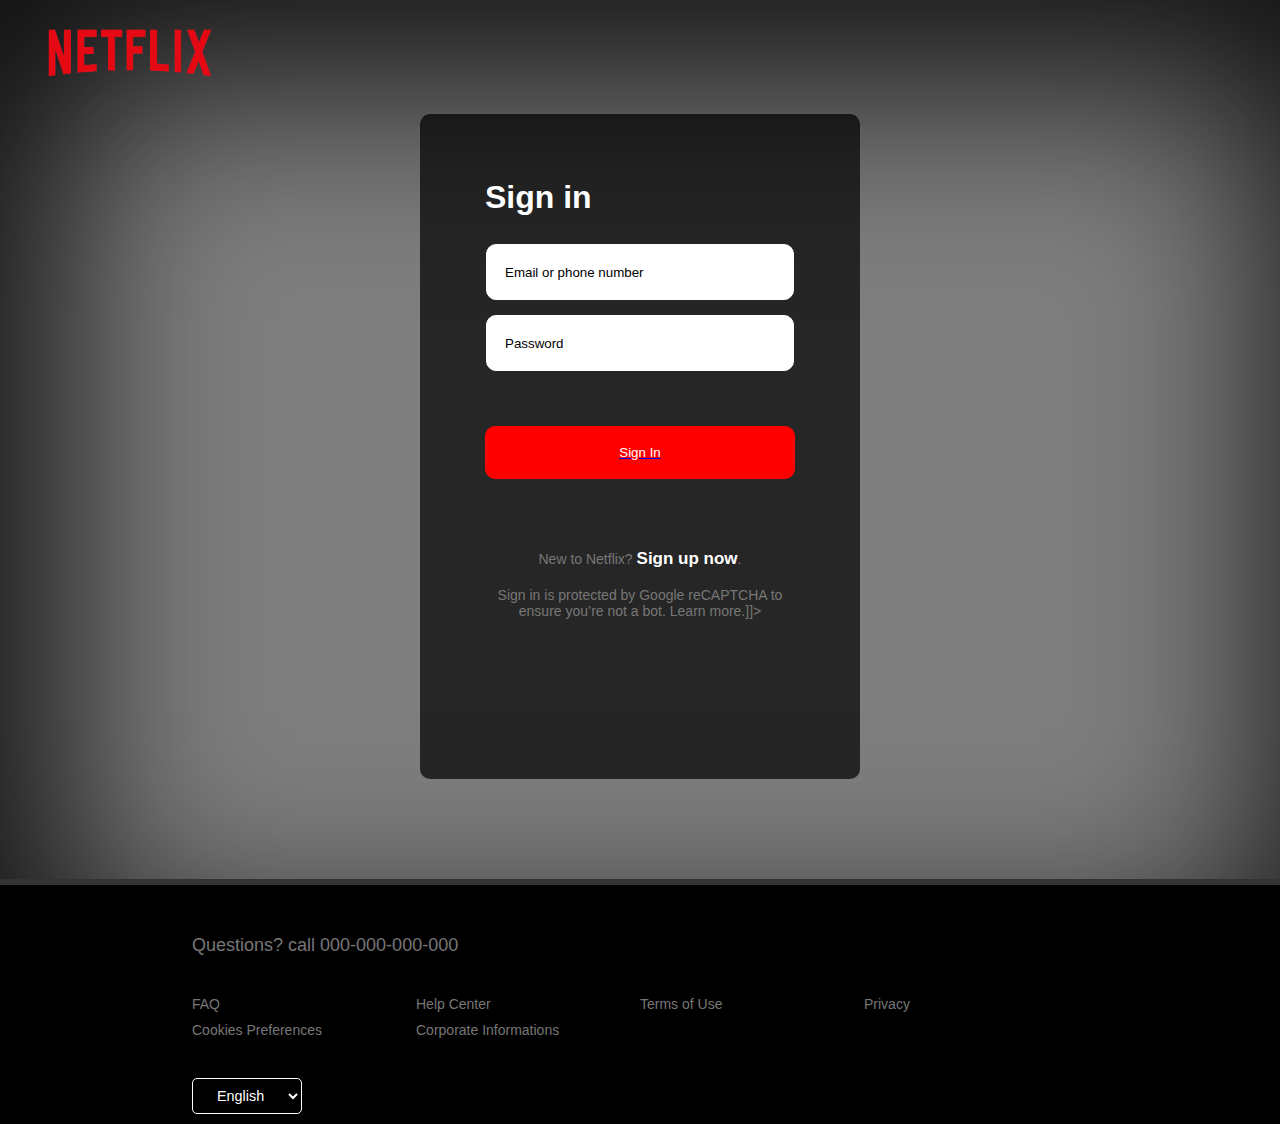
<file: signin.html>
<!DOCTYPE html>
<html lang="en">
<head>
    <meta charset="UTF-8">
    <meta name="viewport" content="width=device-width, initial-scale=1.0">
    <title>Sign In Page</title>
    <link rel="stylesheet" href="./signin.css">
    <link rel="preconnect" href="https://fonts.googleapis.com">
    <link rel="preconnect" href="https://fonts.gstatic.com" crossorigin>
    <link href="https://fonts.googleapis.com/css2?family=Oswald&display=swap" rel="stylesheet">
</head>
<body>
    <div class="contain">
        <div class="home">
           <div class="img1"> <img src="./pics/580b57fcd9996e24bc43c529-removebg-preview.png" alt="" srcset=""></div>
        
         <div class="boxx">
           <div id="boxin">
                <h1>Sign in</h1>
                <div>
                    <label><input id="eml" type="email" placeholder="Email or phone number"></label>
                </div>
                <div> 
                <label><input id="pswrd" type="password" placeholder="Password"></label>
                </div>
                <div>
                   <a href="./home.html" id="sibtnn"> <button id="sibtn">Sign In</button></a>
                </div>
                <div id="sin">
                    <p>New to Netflix? <span>Sign up now</span>.</p>
                    <br>
                    <p> Sign in is protected by Google reCAPTCHA to ensure you’re not a bot. <![CDATA[<b>Learn more.</b>]]></p>
                </div>
           </div>
        </div>
        <div class="footer">
            <h2>Questions? call 000-000-000-000</h2>
            <div class="row">
                <div class="col">
                    <a href="#">FAQ</a>
                    <a href="#">Cookies Preferences</a>

                </div>
                <div class="col">
                    <a href="#">Help Center </a>
                    <a href="#">Corporate Informations</a>

                </div>
                <div class="col">
                    <a href="#">Terms of Use</a>
                    

                </div>
                <div class="col">
                    <a href="#">Privacy</a>
                    
                </div>
            </div>


 <select id="search_bar">
            <option value="">English</option>
            <option value="">हिंदी</option>
        </select>
        
        </div>
    </div>

    </div>

</body>
</html>
</file>
<file: signin.css>
*{
    margin: 0px;
    padding: 0px;
    font-family: 'Poppins', sans-serif;
}
.home{
    width: 100%;
    height: 930px;
    background: linear-gradient( rgba(0, 0, 0, 0.5), rgba(0, 0, 0, 0.5) ), url('https://assets.nflxext.com/ffe/siteui/vlv3/c31c3123-3df7-4359-8b8c-475bd2d9925d/15feb590-3d73-45e9-9e4a-2eb334c83921/IN-en-20231225-popsignuptwoweeks-perspective_alpha_website_large.jpg');
    box-shadow: inset 30px 50px 200px 30px rgba(0,0,0,0.9);
    background-size: 111%;
    background-position: 0px -200px;
}
.img1>img{
    width: 200px;
    height: 120px;
    filter: brightness(100%);
    margin-left: 30px;
    margin-top: -10px;
}
.boxx{
    width: 440px;
    height: 600px;
    background-color: rgba(0, 0, 0, 0.7);
    border-radius: 10px;
    text-align: center;
    color: white;
    margin: auto;
    padding-top: 65px;
}
#boxin{
    width: 310px;
    height: 630px;
    margin: auto;
    background-color:
    
}
#boxin>h1{
    text-align: start;
    margin-bottom: 28px;
    
}
#eml{
    padding: 18px;
    width: 270px;
    height: 18px;
    border-radius: 10px;
    border: 1px solid white;
}
#pswrd{
    padding: 18px;
    width: 270px;
    height: 18px;
    border-radius: 10px;
    border: 1px solid white;
    margin-top: 15px;


}
#eml::placeholder{
    color: black;
}
#pswrd::placeholder{
    color: black;
}
#sibtn{
    padding: 18px;
    width: 310px;
    height: 53px;
    border: 1px solid red;
    border-radius: 10px;
    color: white;
    background-color: red;
    display: flex;
    align-items: center;
    justify-content: center;
    margin-top: 55px;
    margin-bottom: 70px;
}
.row{
        display: flex;
        font-size: 18px;
}
.footer{
    background-color: black;
    padding: 50px 15% 10px;
    border-top: 6px solid #333;
    color: #777;
    margin-top: 100px;
}
.footer>h2{
    font-size: 18px;
    font-weight: 400;
    margin-bottom: 30px;

}
.footer .col{
    flex-basis: 25%;
    flex-grow: 1;
    margin-bottom: 20px;
}
.footer .col a{
    display: block;
    text-decoration: none;
    color: #777;
    font-size: 14px;
    margin-bottom: 10px;
    
}
.footer .row{
    align-items: flex-start;
    padding: 10px 0;
}
.copyright_text{
    color: #777;
    margin-top: 20px;
    margin-bottom: 10px;
    font-size: 14px;
}
#search_bar{
    padding: 8px 20px;
    background: transparent;
    color: white;
    margin-right:20px;
    border-radius: 5px;
    border: 1px solid white;
    font-size:90%;


}
#sin>p{
    font-size: 14px;
    color: #777;
}
span{
    font-weight: 600;
    font-size: 17px;
    color: white;

}
@media screen and (min-width : 280px)  and (max-width : 1068px){

    .img1>img{
        width: 100px;
        height: 60px;
        filter: brightness(100%);
        margin-left: 60px;
        margin-top: -8px;
    }
    .boxx{
        width: 240px;
        height: 400px;
        background-color: rgba(0, 0, 0, 0.7);
        border-radius: 10px;
        text-align: center;
        color: white;
        margin: auto;
        padding-top: 65px;
    }
    #boxin{
        width: 200px;
        height: 430px;
        margin: auto;
        
    
    }

    #boxin>h1{
        text-align: start;
        margin-bottom: 28px;
        
    }
    #eml{
        padding: 18px;
        width: 160px;
        height: 18px;
        border-radius: 10px;
        border: 1px solid white;
        /* display: flex;
        justify-content: center; */
    }
    #pswrd{
        padding: 18px;
        width: 160px;
        height: 18px;
        border-radius: 10px;
        border: 1px solid white;
        margin-top: 15px;
        padding: auto;
    }
    #eml::placeholder{
        color: black;
    }
    #pswrd::placeholder{
        color: black;
    }
    #sibtn{
        padding: 18px;
        width: 200px;
        height: 53px;
        border: 1px solid red;
        border-radius: 10px;
        color: white;
        background-color: red;
        display: flex;
        align-items: center;
        justify-content: center;
        margin-top: 55px;
        margin-bottom: 70px;
    }
    #boxin>h1{
        text-align: start;
        margin-bottom: 12px;
        font-size: large;
        
    }
    #sin>p{
        font-size: 10px;
        color: #777;
    }
    span{
        font-weight: 600;
        font-size: 10px;
        color: white;
    
    }
    .footer>h2{
        font-size: 12px;
        font-weight: 400;
        margin-bottom: 30px;
    
    }
    .footer .col a{
        display: block;
        text-decoration: none;
        color: #777;
        font-size: 10px;
        margin-bottom: 10px;
        
    }
    #search_bar{
        padding: 4px 10px;
        background: transparent;
        color: white;
        margin-right:20px;
        border-radius: 5px;
        border: 1px solid white;
        font-size:50%;
    
    
    }


}
</file>
